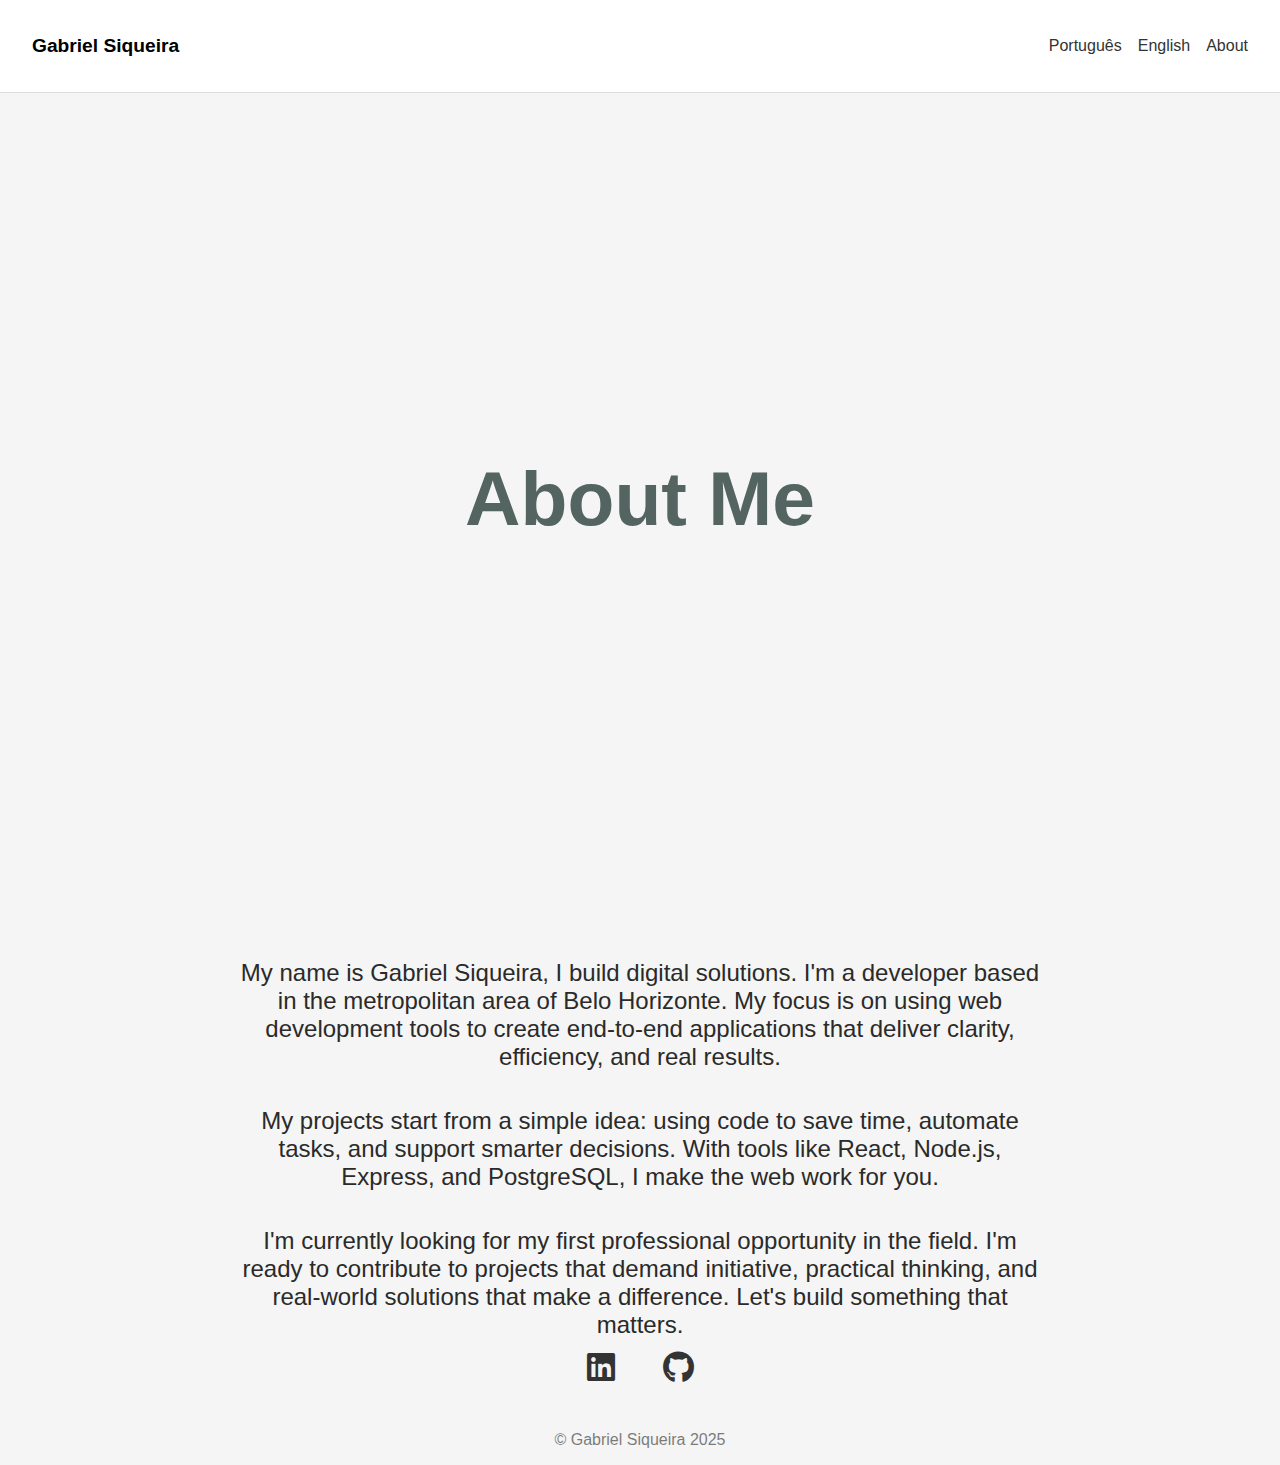
<file: about-en.html>
<!DOCTYPE html>
<html lang="en">
	<head>
		<meta charset="UTF-8" />
		<meta name="viewport" content="width=device-width, initial-scale=1.0" />
		<meta property="og:title" content="About - Gabriel Siqueira" />
		<meta
			property="og:description"
			content="Learn more about Gabriel Siqueira, full-stack web developer."
		/>
		<meta property="og:image" content="public/og-image.png" />
		<meta
			property="og:url"
			content="https://toastedgms.github.io/portfolio/about-en.html"
		/>

		<meta
			name="description"
			content="More information about Gabriel Siqueira and his journey as a web developer."
		/>
		<link rel="stylesheet" href="stylesheets/index.css" />
		<link
			rel="stylesheet"
			href="https://cdnjs.cloudflare.com/ajax/libs/font-awesome/6.7.2/css/all.min.css"
		/>
		<title>About - Gabriel Siqueira</title>
	</head>
	<body>
		<header>
			<nav class="main-nav">
				<p
					class="site-title"
					onclick="window.location.href='english.html'"
					style="cursor: pointer"
				>
					Gabriel Siqueira
				</p>
				<ul class="nav-links">
					<li><a href="./index.html">Português</a></li>
					<li><a href="./english.html">English</a></li>
					<li><a href="./about-en.html">About</a></li>
				</ul>
			</nav>
		</header>

		<main>
			<h1>About Me</h1>

			<section class="about-section">
				<p class="about">
					My name is Gabriel Siqueira, I build digital solutions. I'm a
					developer based in the metropolitan area of Belo Horizonte. My focus
					is on using web development tools to create end-to-end applications
					that deliver clarity, efficiency, and real results.
				</p>

				<p class="about">
					My projects start from a simple idea: using code to save time,
					automate tasks, and support smarter decisions. With tools like React,
					Node.js, Express, and PostgreSQL, I make the web work for you.
				</p>

				<p class="about">
					I'm currently looking for my first professional opportunity in the
					field. I'm ready to contribute to projects that demand initiative,
					practical thinking, and real-world solutions that make a difference.
					Let's build something that matters.
				</p>

				<div class="social-links">
					<a
						href="https://www.linkedin.com/in/gabriel-siqueira-5256111ab/"
						class="fa-brands fa-linkedin"
						aria-label="LinkedIn"
						target="_blank"
						rel="noopener"
					></a>
					<a
						href="https://github.com/ToastedGMS"
						class="fa-brands fa-github"
						aria-label="GitHub"
						target="_blank"
						rel="noopener"
					></a>
				</div>
			</section>
		</main>

		<footer>
			<p>© Gabriel Siqueira 2025</p>
		</footer>
	</body>
</html>
</file>
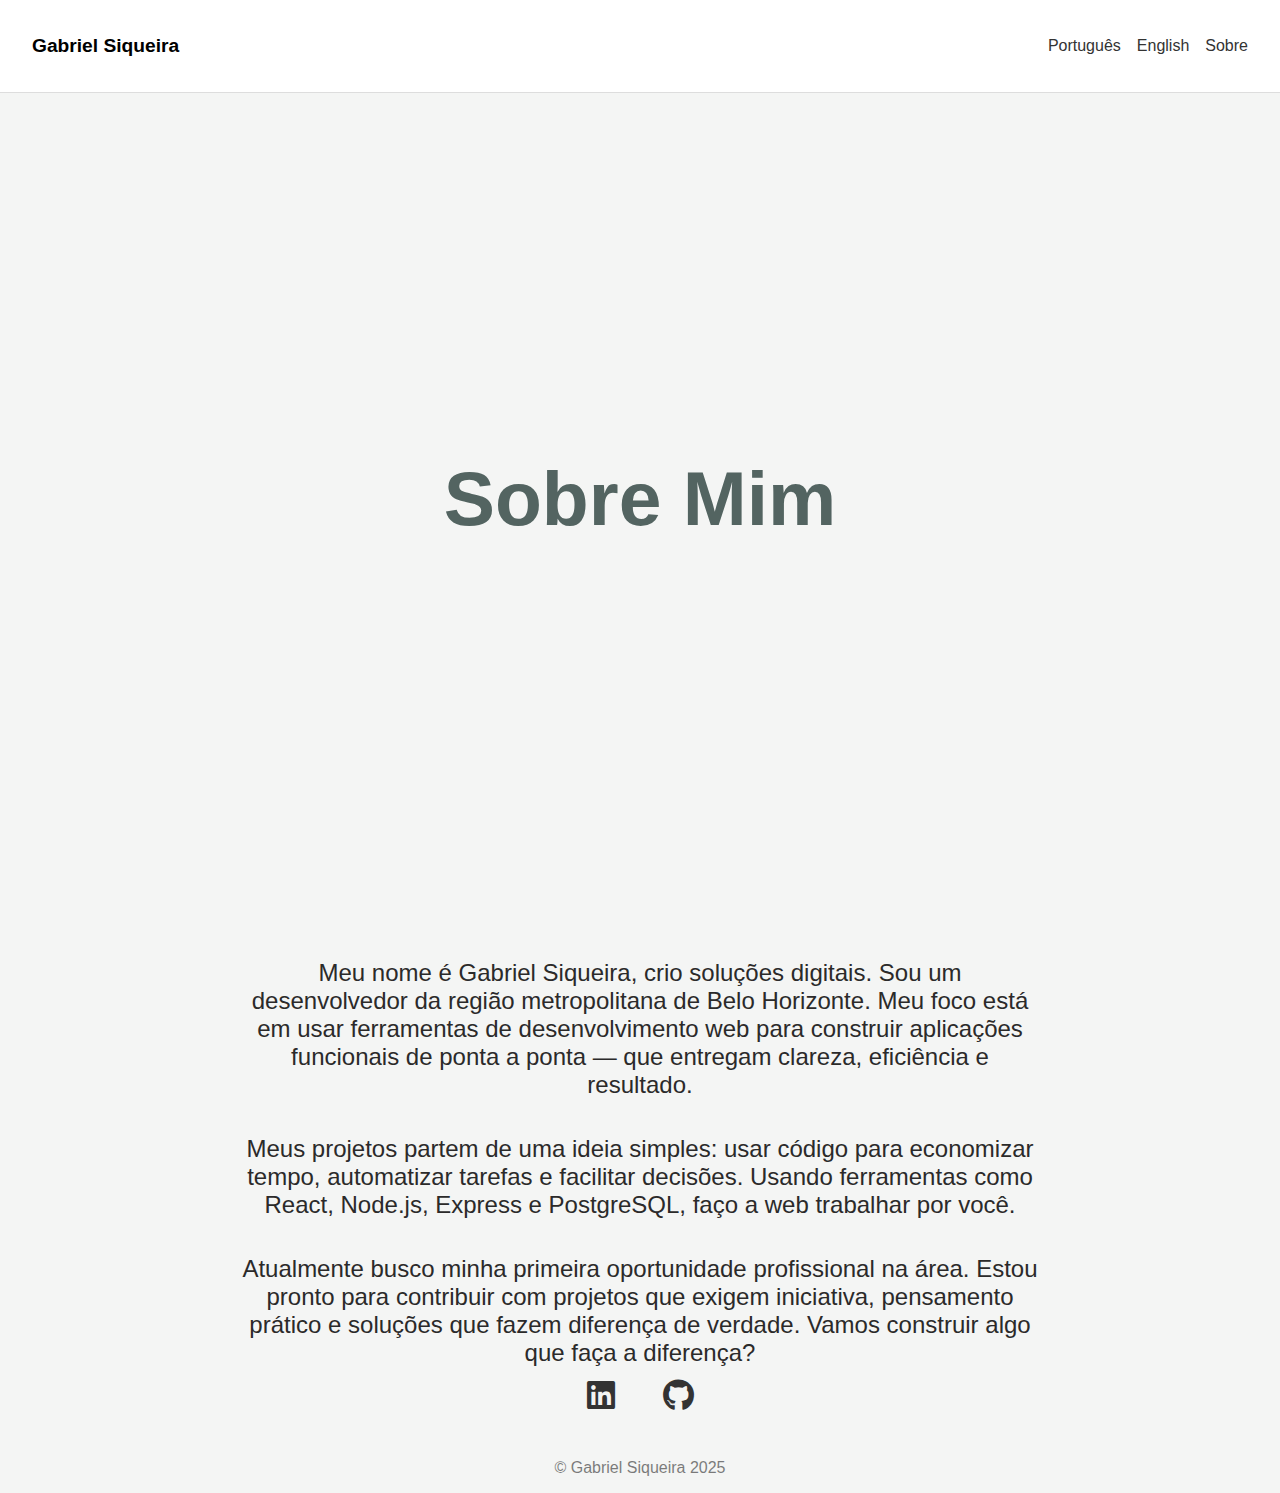
<file: about.html>
<!DOCTYPE html>
<html lang="pt">
	<head>
		<meta charset="UTF-8" />
		<meta name="viewport" content="width=device-width, initial-scale=1.0" />
		<meta property="og:title" content="About - Gabriel Siqueira" />
		<meta
			property="og:description"
			content="Saiba mais sobre Gabriel Siqueira, desenvolvedor web full-stack."
		/>
		<meta property="og:image" content="public/og-image.png" />
		<meta
			property="og:url"
			content="https://toastedgms.github.io/portfolio/about.html"
		/>

		<meta
			name="description"
			content="Mais informações sobre Gabriel Siqueira e sua trajetória como desenvolvedor."
		/>
		<link rel="stylesheet" href="stylesheets/index.css" />
		<link
			rel="stylesheet"
			href="https://cdnjs.cloudflare.com/ajax/libs/font-awesome/6.7.2/css/all.min.css"
		/>
		<title>Sobre - Gabriel Siqueira</title>
	</head>
	<body>
		<header>
			<nav class="main-nav">
				<p
					class="site-title"
					onclick="window.location.href='index.html'"
					style="cursor: pointer"
				>
					Gabriel Siqueira
				</p>
				<ul class="nav-links">
					<li><a href="./index.html">Português</a></li>
					<li><a href="./english.html">English</a></li>
					<li><a href="./about.html">Sobre</a></li>
				</ul>
			</nav>
		</header>

		<main>
			<h1>Sobre Mim</h1>

			<section class="about-section">
				<p class="about">
					Meu nome é Gabriel Siqueira, crio soluções digitais. Sou um
					desenvolvedor da região metropolitana de Belo Horizonte. Meu foco está
					em usar ferramentas de desenvolvimento web para construir aplicações
					funcionais de ponta a ponta — que entregam clareza, eficiência e
					resultado.
				</p>

				<p class="about">
					Meus projetos partem de uma ideia simples: usar código para economizar
					tempo, automatizar tarefas e facilitar decisões. Usando ferramentas
					como React, Node.js, Express e PostgreSQL, faço a web trabalhar por
					você.
				</p>

				<p class="about">
					Atualmente busco minha primeira oportunidade profissional na área.
					Estou pronto para contribuir com projetos que exigem iniciativa,
					pensamento prático e soluções que fazem diferença de verdade. Vamos
					construir algo que faça a diferença?
				</p>

				<div class="social-links">
					<a
						href="https://www.linkedin.com/in/gabriel-siqueira-5256111ab/"
						class="fa-brands fa-linkedin"
						aria-label="LinkedIn"
						target="_blank"
						rel="noopener"
					></a>
					<a
						href="https://github.com/ToastedGMS"
						class="fa-brands fa-github"
						aria-label="GitHub"
						target="_blank"
						rel="noopener"
					></a>
				</div>
			</section>
		</main>

		<footer>
			<p>© Gabriel Siqueira 2025</p>
		</footer>
	</body>
</html>
</file>
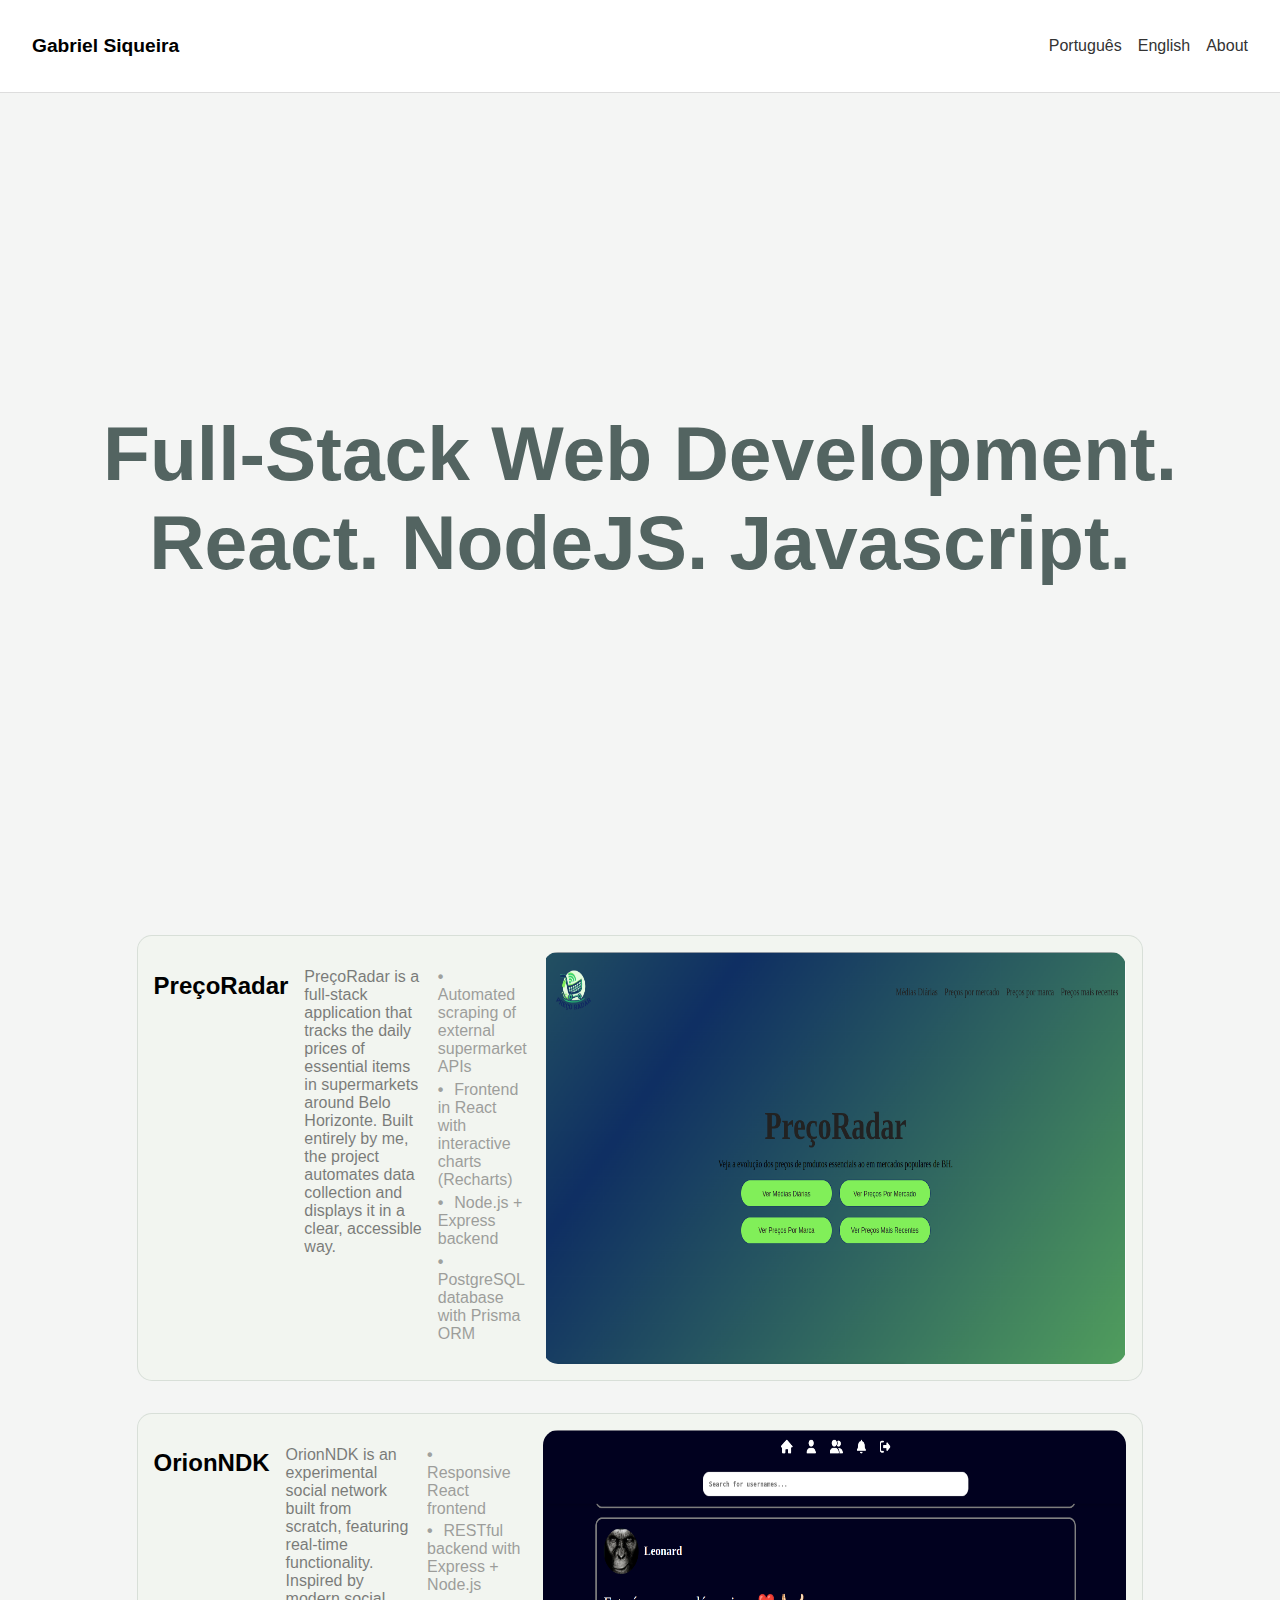
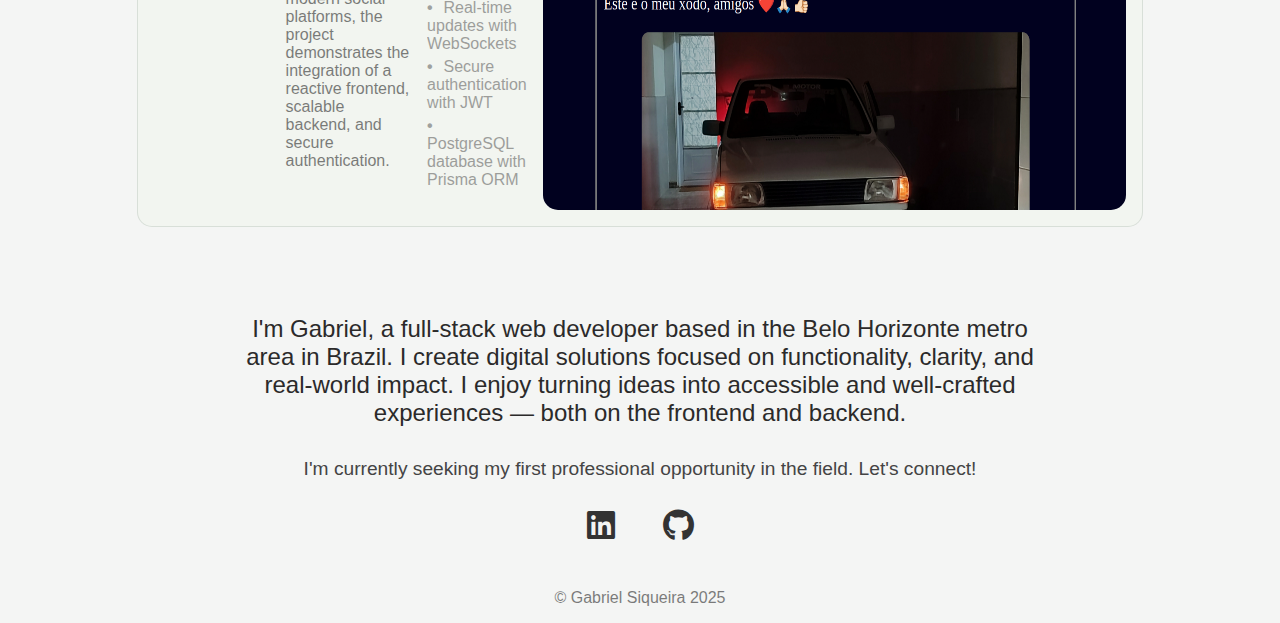
<file: english.html>
<!DOCTYPE html>
<html lang="en">
	<head>
		<meta charset="UTF-8" />
		<meta name="viewport" content="width=device-width, initial-scale=1.0" />
		<meta
			property="og:title"
			content="Gabriel Siqueira - Full-Stack Web Developer"
		/>
		<meta
			property="og:description"
			content="Projects in React, NodeJS, and more. View my portfolio!"
		/>
		<meta property="og:image" content="public/og-image.png" />
		<meta property="og:url" content="https://seusite.com/english.html" />

		<meta
			name="description"
			content="Gabriel Siqueira's portfolio website, showcasing projects and skills."
		/>
		<link rel="stylesheet" href="/stylesheets/index.css" />
		<link
			rel="preload"
			href="https://cdnjs.cloudflare.com/ajax/libs/font-awesome/6.7.2/css/all.min.css"
			as="style"
		/>
		<link
			rel="stylesheet"
			href="https://cdnjs.cloudflare.com/ajax/libs/font-awesome/6.7.2/css/all.min.css"
		/>
		<title>Gabriel Siqueira</title>
	</head>
	<body>
		<header>
			<nav class="main-nav">
				<p class="site-title">Gabriel Siqueira</p>
				<ul class="nav-links">
					<li><a href="index.html">Português</a></li>
					<li><a href="english.html">English</a></li>
					<li><a href="about-en.html">About</a></li>
				</ul>
			</nav>
		</header>

		<main>
			<h1>Full-Stack Web Development. React. NodeJS. Javascript.</h1>

			<section class="projects">
				<div class="project-container">
					<a
						class="project"
						href="https://price-tracker-production-6d73.up.railway.app/"
					>
						<img
							src="public/preçoRadar.png"
							alt="Homepage of PreçoRadar website, created by me."
						/>
						<h2>PreçoRadar</h2>
						<p>
							PreçoRadar is a full-stack application that tracks the daily
							prices of essential items in supermarkets around Belo Horizonte.
							Built entirely by me, the project automates data collection and
							displays it in a clear, accessible way.
						</p>
						<ul class="project-highlights">
							<li>Automated scraping of external supermarket APIs</li>
							<li>Frontend in React with interactive charts (Recharts)</li>
							<li>Node.js + Express backend</li>
							<li>PostgreSQL database with Prisma ORM</li>
						</ul>
					</a>
				</div>
				<div class="project-container">
					<a class="project" href="https://orion-ndk.netlify.app/">
						<img
							src="public/orion.png"
							alt="Homepage of Orion NDK website, created by me."
						/>
						<h2>OrionNDK</h2>
						<p>
							OrionNDK is an experimental social network built from scratch,
							featuring real-time functionality. Inspired by modern social
							platforms, the project demonstrates the integration of a reactive
							frontend, scalable backend, and secure authentication.
						</p>
						<ul class="project-highlights">
							<li>Responsive React frontend</li>
							<li>RESTful backend with Express + Node.js</li>
							<li>Real-time updates with WebSockets</li>
							<li>Secure authentication with JWT</li>
							<li>PostgreSQL database with Prisma ORM</li>
						</ul>
					</a>
				</div>
			</section>

			<section class="about-section">
				<p class="about">
					I'm Gabriel, a full-stack web developer based in the Belo Horizonte
					metro area in Brazil. I create digital solutions focused on
					functionality, clarity, and real-world impact. I enjoy turning ideas
					into accessible and well-crafted experiences — both on the frontend
					and backend.
				</p>

				<p class="about-cta">
					I'm currently seeking my first professional opportunity in the field.
					Let's connect!
				</p>

				<div class="social-links">
					<a
						href="https://www.linkedin.com/in/gabriel-siqueira-5256111ab/"
						class="fa-brands fa-linkedin"
						aria-label="LinkedIn"
						target="_blank"
						rel="noopener"
					></a>
					<a
						href="https://github.com/ToastedGMS"
						class="fa-brands fa-github"
						aria-label="GitHub"
						target="_blank"
						rel="noopener"
					></a>
				</div>
			</section>
		</main>
		<footer><p>© Gabriel Siqueira 2025</p></footer>
	</body>
</html>
</file>
<file: stylesheets/index.css>
body {
	margin: 0;
	padding: 0;
	background-color: #f4f5f4;
	font-family: Arial, sans-serif;
}

header {
	padding: 1rem 2rem;
	background-color: #fff;
	display: flex;
	justify-content: space-between;
	align-items: center;
	border-bottom: 1px solid #ddd;
}

.main-nav {
	width: 100%;
	display: flex;
	justify-content: space-between;
	align-items: center;
}

.site-title {
	font-weight: bold;
	font-size: 1.2rem;
}

.nav-links {
	list-style: none;
	display: flex;
	gap: 1rem;
}

.nav-links a {
	text-decoration: none;
	color: #333;
	font-weight: 500;
}

.nav-links a:hover {
	color: #536461; /* Optional hover color */
}

main {
	display: flex;
	flex-direction: column;
	justify-content: center;
	align-items: center;
}

@keyframes slideFadeIn {
	0% {
		opacity: 0;
		transform: translateY(-20px);
	}
	100% {
		opacity: 1;
		transform: translateY(0);
	}
}

h1 {
	display: flex;
	align-items: center;
	justify-content: center;
	text-align: center;
	font-size: clamp(2rem, 6vw, 5em);
	height: 90vh;
	margin: 0;
	padding: 0 1em;
	animation: 3s ease-in slideFadeIn;
	text-wrap: balance;
	color: #536461;
}

a {
	text-decoration: none;
	color: #000;
}

.projects {
	display: flex;
	flex-direction: column;
	gap: 2em;
	padding: 2em;
}

.project-container {
	display: flex;
	justify-content: center;
}

.project-container p,
.project-container ul {
	opacity: 0.5;
}

.project {
	display: flex;
	gap: 1em;
	max-width: 80%;
	padding: 1em;
	border-radius: 15px;
	background-color: #f2f5f0;
	transition: background-color 0.3s ease;
	border: 1px solid #7a928238;
}

.project-info {
	order: 1;
}
.project:hover {
	cursor: pointer;
	background-color: #7a9282;
}

.project img {
	border-radius: 15px;
	max-width: 60%;
	order: 2;
}

.project.reverse {
	flex-direction: row-reverse;
}

.project-highlights {
	list-style: none;
	padding-left: 0;
	margin-top: 1em;
}

.project-highlights li::before {
	content: '• ';
	color: #333;
	font-weight: bold;
	margin-right: 0.4em;
}

.project-highlights li {
	margin-bottom: 0.3em;
	font-size: 1em;
	color: #2b2a2a;
	opacity: 0.85;
}

.about-section {
	display: flex;
	flex-direction: column;
	align-items: center;
	text-align: center;
	padding: 2em;
	max-width: 800px;
	margin: 0 auto;
}

.about {
	font-size: 1.5em;
	color: #2b2a2a;
	margin-bottom: 0.5em;
}

.about-cta {
	font-size: 1.2em;
	color: #444;
	margin-bottom: 1.5em;
}

.social-links {
	display: flex;
	gap: 1.5em;
	font-size: 2em;
	justify-content: center;
}

.social-links a {
	color: #333;
	transition: color 0.3s ease;
}

.social-links a:hover {
	color: #0077b5;
}

footer {
	text-align: center;
	opacity: 0.5;
}

@media (max-width: 768px) {
	h1 {
		font-size: 2em;
		padding: 1em;
		height: 65vh;
	}

	.projects {
		grid-template-columns: 1fr;
		padding: 1em;
		gap: 3em;
	}

	.project {
		max-width: 100%;
		flex-direction: column;
	}

	.project.reverse {
		flex-direction: column;
	}

	.project img {
		max-width: 100%;
		order: 1;
	}

	.about {
		font-size: 1.2em;
		text-align: center;
	}

	.about-section div {
		font-size: 1.5em;
	}
}
</file>
